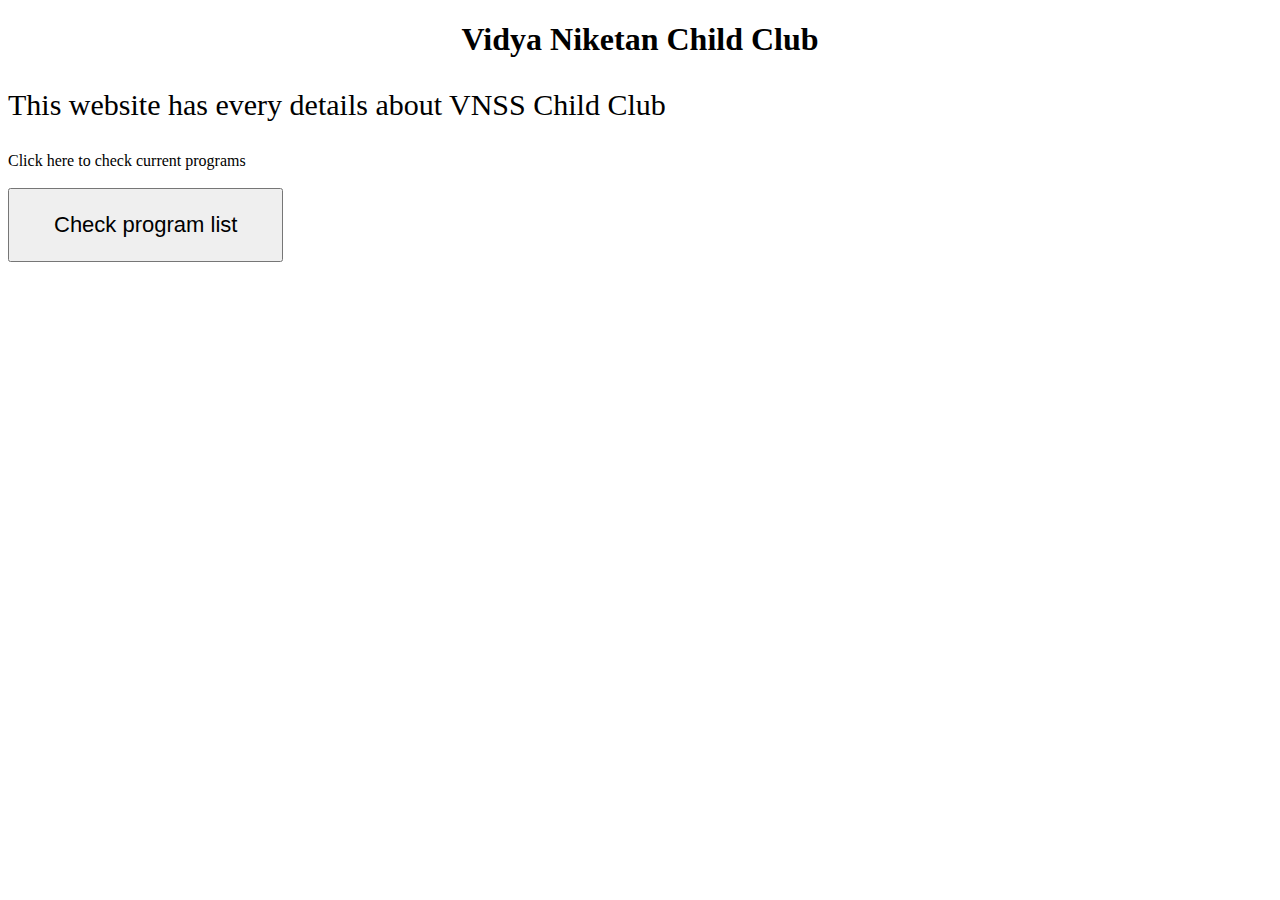
<file: index.html>
<!DOCTYPE html>
    <html>
        <head>
            <title>Vidya Niketan Child Club</title>
        </head>
        <body>
            <center>
                <h1>Vidya Niketan Child Club</h1>
            </center>
            <p style="font-size: 30px">This website has every details about VNSS Child Club</p>
            <form action="program.html" method="get"
            <label for="P" style="fontsize: 50px">Click here to check current programs</label><br><br>
            <button type="submit" style="
                font-size: 22px;
                padding: 22px 44px;
                Background-colour: blue;
            ">
                Check program list
            </button>
            </form>
        </body>
    </html>
</file>
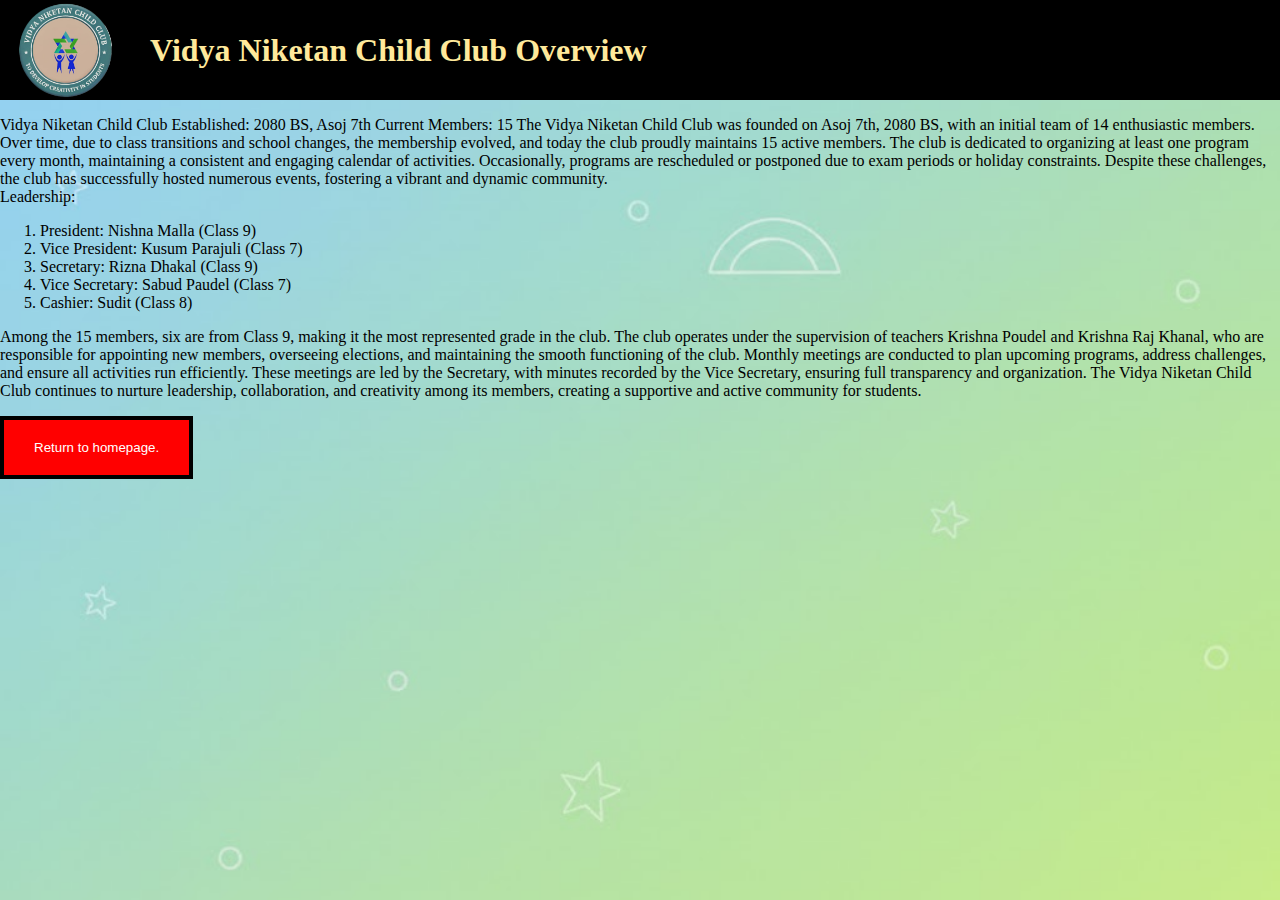
<file: intro.html>
<!DOCTYPE html>
<html>
    <head>
        <meta charset="UTF-8">
        <title>Vidya Niketan Secondary School Child Club</title>
        <link rel="stylesheet" type="text/css" href="style_intro.css">
    </head>
    <body>
        <header class="line">
            <div class="header">
                <img src="logoo.jpeg" alt="Club Logo" id="logo">
                <h1>Vidya Niketan Child Club Overview</h1>
                <span class="email-icon-css">Email Us</span>
            </div>
        </header>
        <p>
            Vidya Niketan Child Club
            Established: 2080 BS, Asoj 7th
            Current Members: 15
            The Vidya Niketan Child Club was founded on Asoj 7th, 2080 BS, with an initial team of 14 enthusiastic members. Over time, due to class transitions and school changes, the membership evolved, and today the club proudly maintains 15 active members.
            The club is dedicated to organizing at least one program every month, maintaining a consistent and engaging calendar of activities. Occasionally, programs are rescheduled or postponed due to exam periods or holiday constraints. Despite these challenges, the club has successfully hosted numerous events, fostering a vibrant and dynamic community.<br>
            Leadership:<br>
            <ol>
                <li>President: Nishna Malla (Class 9)</li>
                <li>Vice President: Kusum Parajuli (Class 7)</li>
                <li>Secretary: Rizna Dhakal (Class 9)</li>
                <li>Vice Secretary: Sabud Paudel (Class 7)</li>
                <li>Cashier: Sudit (Class 8)</li>
            </ol>
            Among the 15 members, six are from Class 9, making it the most represented grade in the club.
            The club operates under the supervision of teachers Krishna Poudel and Krishna Raj Khanal, who are responsible for appointing new members, overseeing elections, and maintaining the smooth functioning of the club.
            Monthly meetings are conducted to plan upcoming programs, address challenges, and ensure all activities run efficiently. These meetings are led by the Secretary, with minutes recorded by the Vice Secretary, ensuring full transparency and organization.
            The Vidya Niketan Child Club continues to nurture leadership, collaboration, and creativity among its members, creating a supportive and active community for students.
        </p>
        <form action="index.html">
            <button>Return to homepage.</button>
        </form>
    </body>
</html>
</file>
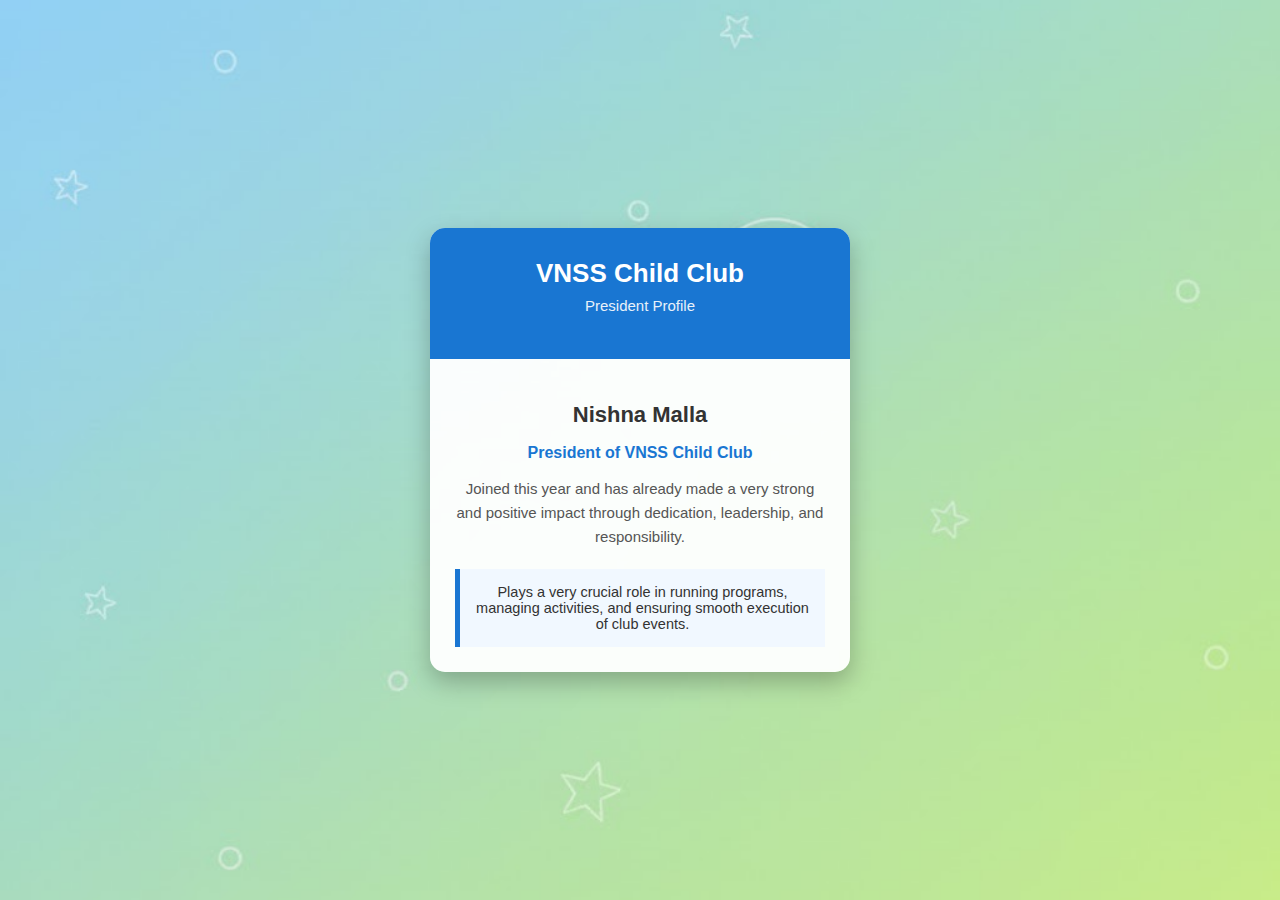
<file: president.html>
<!DOCTYPE html>
<html lang="en">
<head>
    <meta charset="UTF-8">
    <title>VNSS Child Club President</title>
    <link rel="stylesheet" href="president.css">
</head>
<body>

    <div class="profile-card">
        <div class="profile-header">
            <h1>VNSS Child Club</h1>
            <p>President Profile</p>
        </div>

        <div class="profile-body">
            <h2>Nishna Malla</h2>
            <p class="role">President of VNSS Child Club</p>

            <p class="details">
                Joined this year and has already made a very strong and positive impact
                through dedication, leadership, and responsibility.
            </p>

            <div class="highlight">
                Plays a very crucial role in running programs, managing activities,
                and ensuring smooth execution of club events.
            </div>
        </div>
    </div>

</body>
</html>
</file>
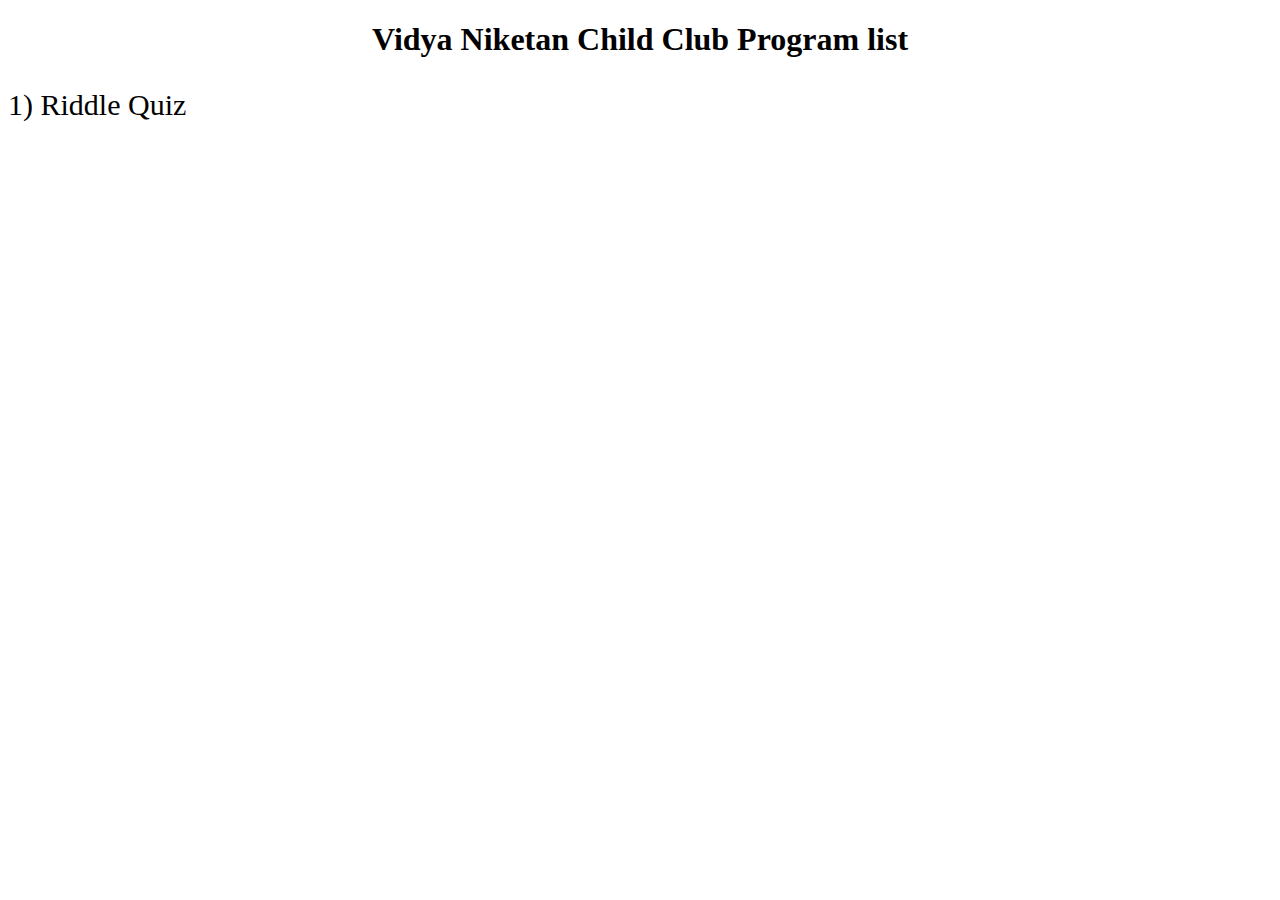
<file: program.html>
<!DOCTYPE html>
<html>
    <head>
        <title>Vidya Niketan Child Club/programlist/</title>
    </head>
    <body>
        <center>
            <h1>Vidya Niketan Child Club Program list</h1>
        </center>
        <p style="font-size: 30px">1) Riddle Quiz</p>
    </body>
</file>
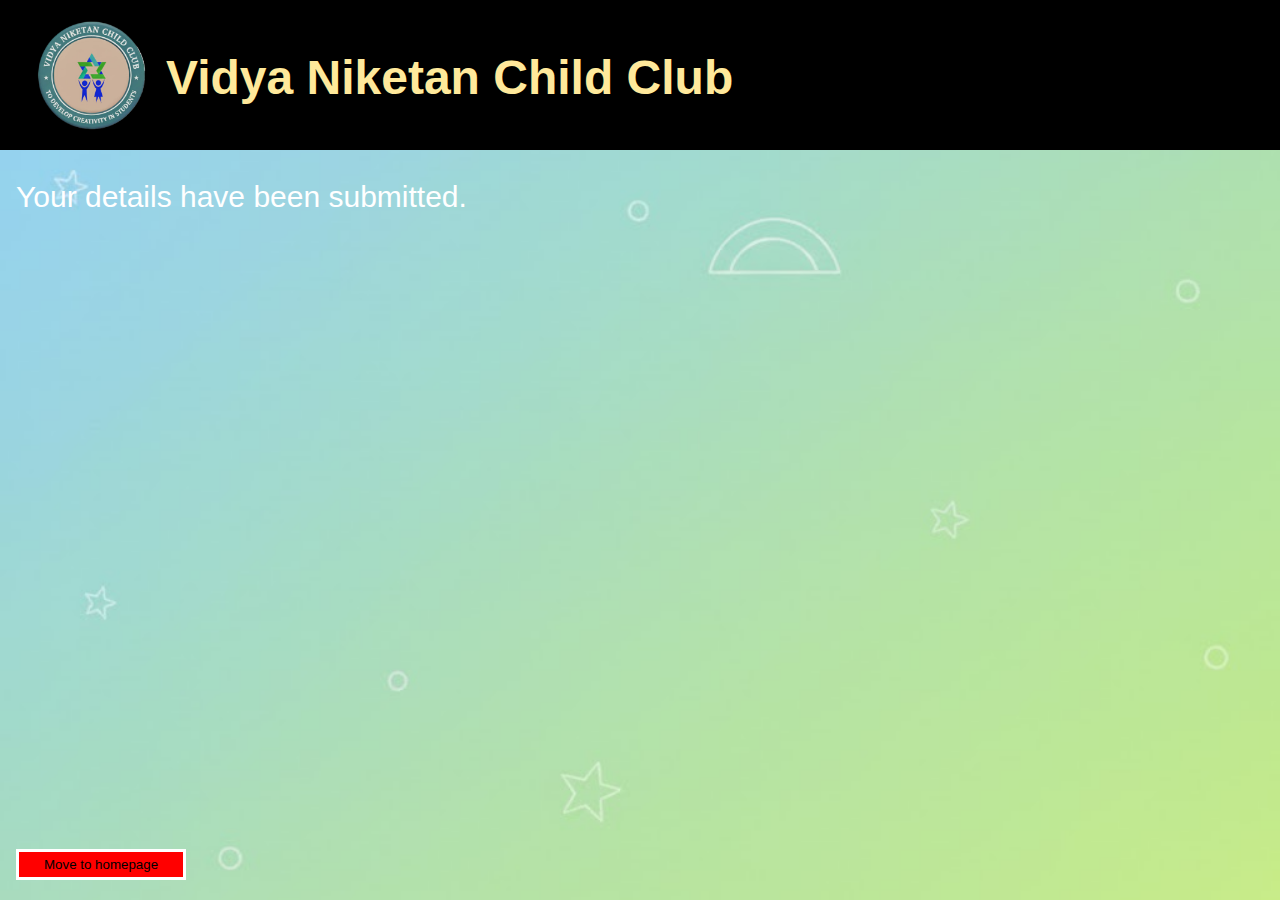
<file: submission.html>
<!DOCTYPE html>
<html>
    <head>
        <meta charset="UTF-8">
        <title>Submission</title>
        <link rel="stylesheet" type="text/css" href="submission.css"
    </head>
    <body>
        <header class="top-bar">
            <div class="header">
                <img src="logoo.jpeg" alt="Club Logo" id="logo">
                <h1>Vidya Niketan Child Club</h1>
            </div>
        </header>
        <div class="container">
            <p>
                Your details have been submitted.
            </p>
            <form action="index.html">
                <button>Move to homepage</button>
            </form>
        </div>
    </body>
</html>
</file>
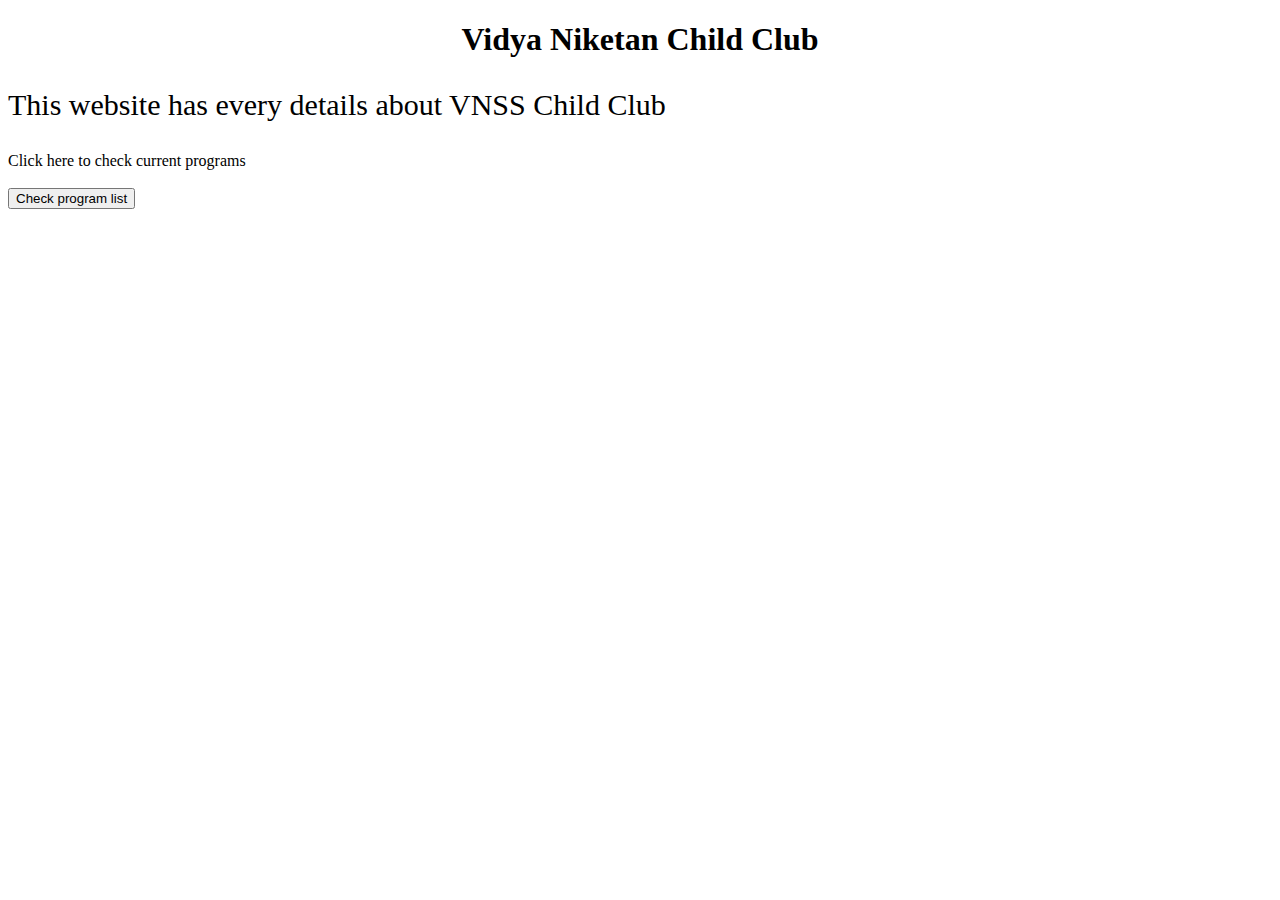
<file: Vidya Niketan Child Club.html>
<!DOCTYPE html>
    <html>
        <head>
            <title>Vidya Niketan Child Club</title>
        </head>
        <body>
            <center>
                <h1>Vidya Niketan Child Club</h1>
            </center>
            <p style="font-size: 30px">This website has every details about VNSS Child Club</p>
            <form action="program.html" method="post"</form>
            <label for="P" style="fontsize: 50px">Click here to check current programs</label><br><br>
            <button type="submit">Check program list</button>
        </body>
    </html>
</file>
<file: style_intro.css>
body{
    background-image: url("jptt.jpeg");
    background-size: cover;
    background-repeat: no-repeat;
    background-position: center;
    min-height: 100vh;
    padding: 0;
    margin: 0;
}

h1 {
    color: rgba(255,233,155);
    margin-left: 20px;
}

.line {
    background-color: black;
    display: flex;
    flex-direction: row;
    items-align: center;
    justify-content: flex-start;
    height: 100px;
}

.header #logo {
    display: block;
    width: 130px;
    height: auto;
    border-radius: 50%;
    object-fit: cover;
    line-height: 0;
}

.header {
    display:flex;
    flex-direction: row;
    align-items: center;
    justify-content: flex-start;
}

button {
    color: white;
    background-color: red;
    padding: 20px 30px;
    border: 4px solid black;
}

button:hover {
    color: black;
    background-color: blue;
    padding: 20px 30px;
    border: none;
}
</file>
<file: president.css>
body {
    margin: 0;
    padding: 0;
    font-family: Arial, Helvetica, sans-serif;

    background-image: url("jptt.jpeg");
    background-size: cover;
    background-repeat: no-repeat;
    background-position: center;

    min-height: 100vh;
    display: flex;
    justify-content: center;
    align-items: center;
}

.profile-card {
    width: 420px;
    background-color: rgba(255, 255, 255, 0.95);
    border-radius: 15px;
    box-shadow: 0 10px 25px rgba(0, 0, 0, 0.25);
    overflow: hidden;
    text-align: center;
}

.profile-header {
    background-color: #1976d2;
    color: white;
    padding: 30px 20px;
}

.profile-header h1 {
    margin: 0;
    font-size: 26px;
}

.profile-header p {
    margin-top: 8px;
    font-size: 15px;
    opacity: 0.9;
}

.profile-body {
    padding: 25px;
}

.profile-body h2 {
    margin-bottom: 10px;
    font-size: 22px;
    color: #333;
}

.role {
    font-weight: bold;
    color: #1976d2;
    margin-bottom: 15px;
}

.details {
    font-size: 15px;
    color: #555;
    line-height: 1.6;
}

.highlight {
    margin-top: 20px;
    padding: 15px;
    background-color: #f1f8ff;
    border-left: 5px solid #1976d2;
    font-size: 14.5px;
    color: #333;
}
</file>
<file: submission.css>
body {
    background-image: url('jptt.jpeg');
    background-size: cover;
    background-repeat: no-repeat;
    background-position: center;
    font-family: Arial, sans-serif;
    min-height: 100vh;
    margin: 0;
    padding: 0;
}

.container{
    max-width: 1000px;
    padding: 0 16px;
}


h1 {
    font-size: 48px;
    color: rgba(255,233,155,1);
    margin-top: 5px;
    margin-bottom: 0;
    line-height: 1;
}

.top-bar {
    background-color: black;
    width: 100%;
    display: flex;
    flex-direction: row;
    items-align: center;
    justify-content: flex-start;
}

.header{
    display: flex;
    flex-direction: row;
    align-items: center;
    justify-content: flex-start;
    padding: 0 16px;
}  

#logo {
    width: 150px;
    height: auto;
}

p {
    font-size: 30px;
    color: white;
}

button{
    position: fixed;
    bottom: 20px;
    background-color: red;
    border: 3px solid white;
    color: black;
    padding: 5px 25px;
}

button:hover {
    background-color: blue;
    color: white;
    border: none;
}
</file>
